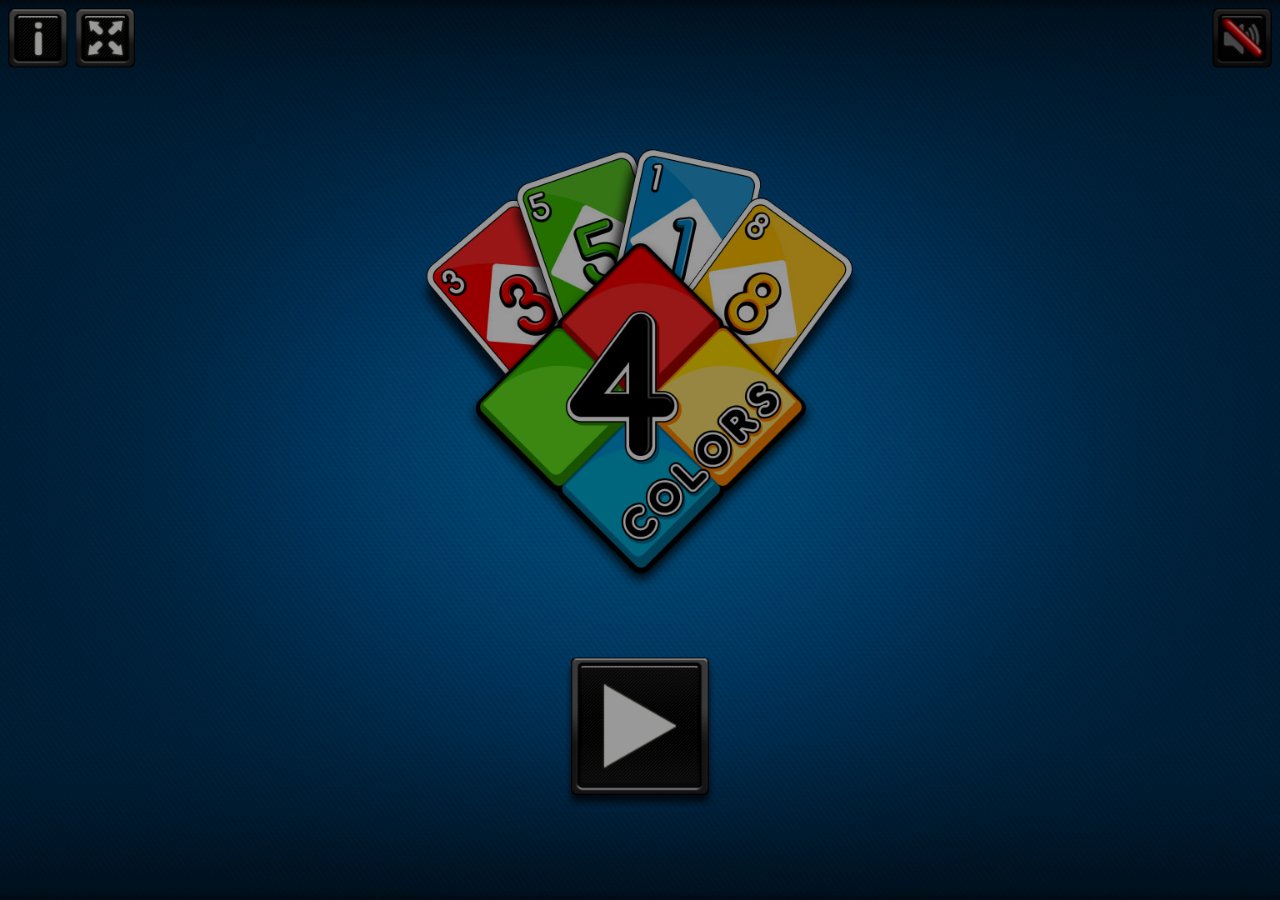
<file: game/index.html>
<!DOCTYPE html>
<html>
    <head>
        <title>4 COLORS</title>
        <link rel="stylesheet" href="css/reset.css" type="text/css">
        <link rel="stylesheet" href="css/main.css" type="text/css">
        <link rel="stylesheet" href="css/orientation_utils.css" type="text/css">
        <link rel="stylesheet" href="css/ios_fullscreen.css" type="text/css">
        <link rel='shortcut icon' type='image/x-icon' href='./favicon.ico' />
        <meta http-equiv="Content-Type" content="text/html; charset=UTF-8">

        <meta name="viewport" content="width=device-width, user-scalable=no, initial-scale=1.0, minimum-scale=1.0, maximum-scale=1.0, minimal-ui" />
	<meta name="msapplication-tap-highlight" content="no"/>

        <script type="text/javascript" src="js/jquery-3.2.1.min.js"></script>
        <script type="text/javascript" src="js/createjs.min.js"></script>
        <script type="text/javascript" src="js/platform.js"></script>
        <script type="text/javascript" src="js/ios_fullscreen.js"></script>
        <script type="text/javascript" src="js/screenfull.js"></script>
        <script type="text/javascript" src="js/howler.min.js"></script>
        <script type="text/javascript" src="js/ctl_utils.js"></script>
        <script type="text/javascript" src="js/sprite_lib.js"></script>
        <script type="text/javascript" src="js/settings.js"></script>
        <script type="text/javascript" src="js/CLang.js"></script>
        <script type="text/javascript" src="js/CPreloader.js"></script>
        <script type="text/javascript" src="js/CMain.js"></script>
        <script type="text/javascript" src="js/CTextButton.js"></script>
        <script type="text/javascript" src="js/CToggle.js"></script>
        <script type="text/javascript" src="js/CGfxButton.js"></script>
        <script type ="text/javascript" src="js/CPanelTutorial.js"></script>
        <script type="text/javascript" src="js/CTurnManager.js"></script>
        <script type="text/javascript" src="js/CListenableObject.js"></script>
        <script type="text/javascript" src="js/CAnimation.js"></script>
        <script type="text/javascript" src="js/CMenu.js"></script>
        <script type="text/javascript" src="js/CSelectPlayers.js"></script>
        <script type="text/javascript" src="js/CCard.js"></script>
        <script type="text/javascript" src="js/CDeckDisplayer.js"></script>
        <script type="text/javascript" src="js/CHandDisplayer.js"></script>
        <script type="text/javascript" src="js/CGame.js"></script>
        <script type="text/javascript" src="js/CInterface.js"></script>
        <script type="text/javascript" src="js/CCreditsPanel.js"></script>
        <script type="text/javascript" src="js/CSelectColorPanel.js"></script>
        <script type="text/javascript" src="js/CAreYouSurePanel.js"></script>
        <script type="text/javascript" src="js/CEndPanel.js"></script>
        <script type="text/javascript" src="js/CCTLText.js"></script>
    </head>
    <body ondragstart="return false;" ondrop="return false;" >
	<div style="position: fixed; background-color: transparent; top: 0px; left: 0px; width: 100%; height: 100%"></div>
          <script>
            $(document).ready(function(){
                     var oMain = new CMain({
                                            starting_num_cards: 7,
                                            fullscreen: true,
                                            check_orientation: true,
                                            audio_enable_on_startup: false
                                            
                                           });
                                           
                    
                    $(oMain).on("select_players", function(evt,iNumPlayers){
                        //...ADD YOUR CODE HERE EVENTUALLY
                    });
        
                    $(oMain).on("start_session", function(evt) {
                            if(getParamValue('ctl-arcade') === "true"){
                                parent.__ctlArcadeStartSession();
                            }
                            //...ADD YOUR CODE HERE EVENTUALLY
                    }); 
                     
                    $(oMain).on("end_session", function(evt) {
                           if(getParamValue('ctl-arcade') === "true"){
                               parent.__ctlArcadeEndSession();
                           }
                           //...ADD YOUR CODE HERE EVENTUALLY
                    });

                    $(oMain).on("save_score", function(evt,iScore, szMode) {
                           if(getParamValue('ctl-arcade') === "true"){
                               parent.__ctlArcadeSaveScore({score:iScore, mode: szMode});
                           }
                           //...ADD YOUR CODE HERE EVENTUALLY
                    });

                    $(oMain).on("show_interlevel_ad", function(evt) {
                           if(getParamValue('ctl-arcade') === "true"){
                               parent.__ctlArcadeShowInterlevelAD();
                           }
                           //...ADD YOUR CODE HERE EVENTUALLY
                    });
                    
                    $(oMain).on("share_event", function(evt, iScore) {
                           if(getParamValue('ctl-arcade') === "true"){
                               parent.__ctlArcadeShareEvent({   img: TEXT_SHARE_IMAGE,
                                                                title: TEXT_SHARE_TITLE,
                                                                msg: TEXT_SHARE_MSG1 + iScore + TEXT_SHARE_MSG2,
                                                                msg_share: TEXT_SHARE_SHARE1 + iScore + TEXT_SHARE_SHARE1});
                           }
                           //...ADD YOUR CODE HERE EVENTUALLY
                    });
					 
                    if(isIOS()){ 
                        setTimeout(function(){sizeHandler();},200); 
                    }else{ sizeHandler(); } 
                                         
           });

        </script>
        <div class="check-fonts">
            <p class="check-font-1">test 1</p>
        </div> 
        
        <canvas id="canvas" class='ani_hack' width="1920" height="1080"> </canvas>
        <div data-orientation="landscape" class="orientation-msg-container"><p class="orientation-msg-text">Please rotate your device</p></div>
        <div id="block_game" style="position: fixed; background-color: transparent; top: 0px; left: 0px; width: 100%; height: 100%; display:none"></div>

    </body>
</html>
</file>
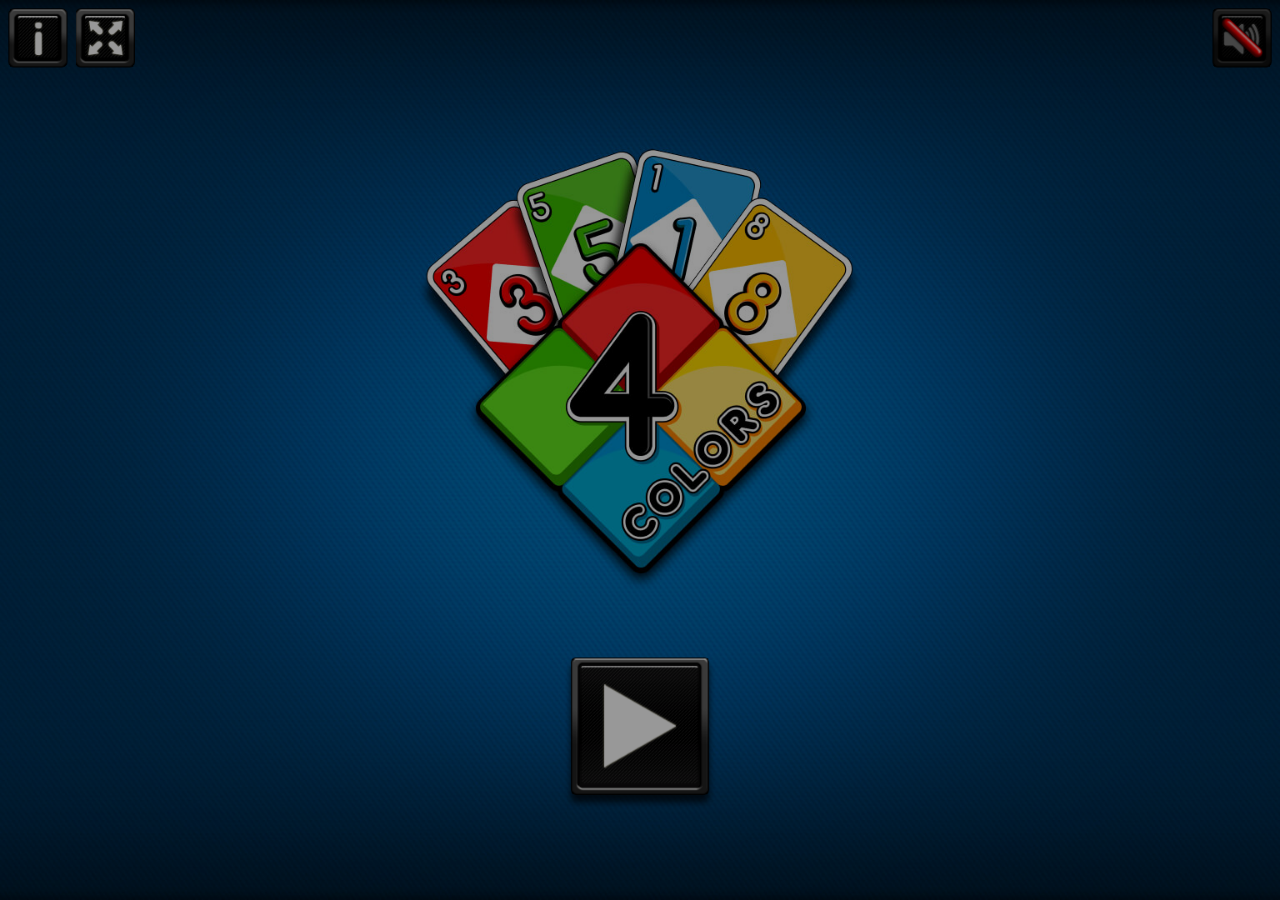
<file: live_demo/index.html>
<!DOCTYPE html>
<html>
    <head>
        <title>4 COLORS</title>
        <link rel="stylesheet" href="css/reset.css" type="text/css">
        <link rel="stylesheet" href="css/main.css" type="text/css">
        <link rel="stylesheet" href="css/orientation_utils.css" type="text/css">
        <link rel="stylesheet" href="css/ios_fullscreen.css" type="text/css">
        <link rel='shortcut icon' type='image/x-icon' href='./favicon.ico' />
        <meta http-equiv="Content-Type" content="text/html; charset=UTF-8">

        <meta name="viewport" content="width=device-width, user-scalable=no, initial-scale=1.0, minimum-scale=1.0, maximum-scale=1.0, minimal-ui" />
	<meta name="msapplication-tap-highlight" content="no"/>

        <script type="text/javascript" src="js/jquery-3.2.1.min.js"></script>
        <script type="text/javascript" src="js/createjs.min.js"></script>
        <script type="text/javascript" src="js/howler.min.js"></script>
        <script type="text/javascript" src="js/main.js"></script>
    </head>
    <body ondragstart="return false;" ondrop="return false;" >
	<div style="position: fixed; background-color: transparent; top: 0px; left: 0px; width: 100%; height: 100%"></div>
          <script>
            $(document).ready(function(){
                     var oMain = new CMain({
                                            starting_num_cards: 7,
                                            fullscreen: true,
                                            check_orientation: true,
                                            audio_enable_on_startup: false
                                            
                                           });
                                           
                    
                    $(oMain).on("select_players", function(evt,iNumPlayers){
                        //...ADD YOUR CODE HERE EVENTUALLY
                    });
        
                    $(oMain).on("start_session", function(evt) {
                            if(getParamValue('ctl-arcade') === "true"){
                                parent.__ctlArcadeStartSession();
                            }
                            //...ADD YOUR CODE HERE EVENTUALLY
                    }); 
                     
                    $(oMain).on("end_session", function(evt) {
                           if(getParamValue('ctl-arcade') === "true"){
                               parent.__ctlArcadeEndSession();
                           }
                           //...ADD YOUR CODE HERE EVENTUALLY
                    });

                    $(oMain).on("save_score", function(evt,iScore, szMode) {
                           if(getParamValue('ctl-arcade') === "true"){
                               parent.__ctlArcadeSaveScore({score:iScore, mode: szMode});
                           }
                           //...ADD YOUR CODE HERE EVENTUALLY
                    });

                    $(oMain).on("show_interlevel_ad", function(evt) {
                           if(getParamValue('ctl-arcade') === "true"){
                               parent.__ctlArcadeShowInterlevelAD();
                           }
                           //...ADD YOUR CODE HERE EVENTUALLY
                    });
                    
                    $(oMain).on("share_event", function(evt, iScore) {
                           if(getParamValue('ctl-arcade') === "true"){
                               parent.__ctlArcadeShareEvent({   img: TEXT_SHARE_IMAGE,
                                                                title: TEXT_SHARE_TITLE,
                                                                msg: TEXT_SHARE_MSG1 + iScore + TEXT_SHARE_MSG2,
                                                                msg_share: TEXT_SHARE_SHARE1 + iScore + TEXT_SHARE_SHARE1});
                           }
                           //...ADD YOUR CODE HERE EVENTUALLY
                    });
					 
                    if(isIOS()){ 
                        setTimeout(function(){sizeHandler();},200); 
                    }else{ sizeHandler(); } 
                                         
           });

        </script>
        <div class="check-fonts">
            <p class="check-font-1">test 1</p>
        </div> 
        
        <canvas id="canvas" class='ani_hack' width="1920" height="1080"> </canvas>
        <div data-orientation="landscape" class="orientation-msg-container"><p class="orientation-msg-text">Please rotate your device</p></div>
        <div id="block_game" style="position: fixed; background-color: transparent; top: 0px; left: 0px; width: 100%; height: 100%; display:none"></div>

    </body>
</html>
</file>
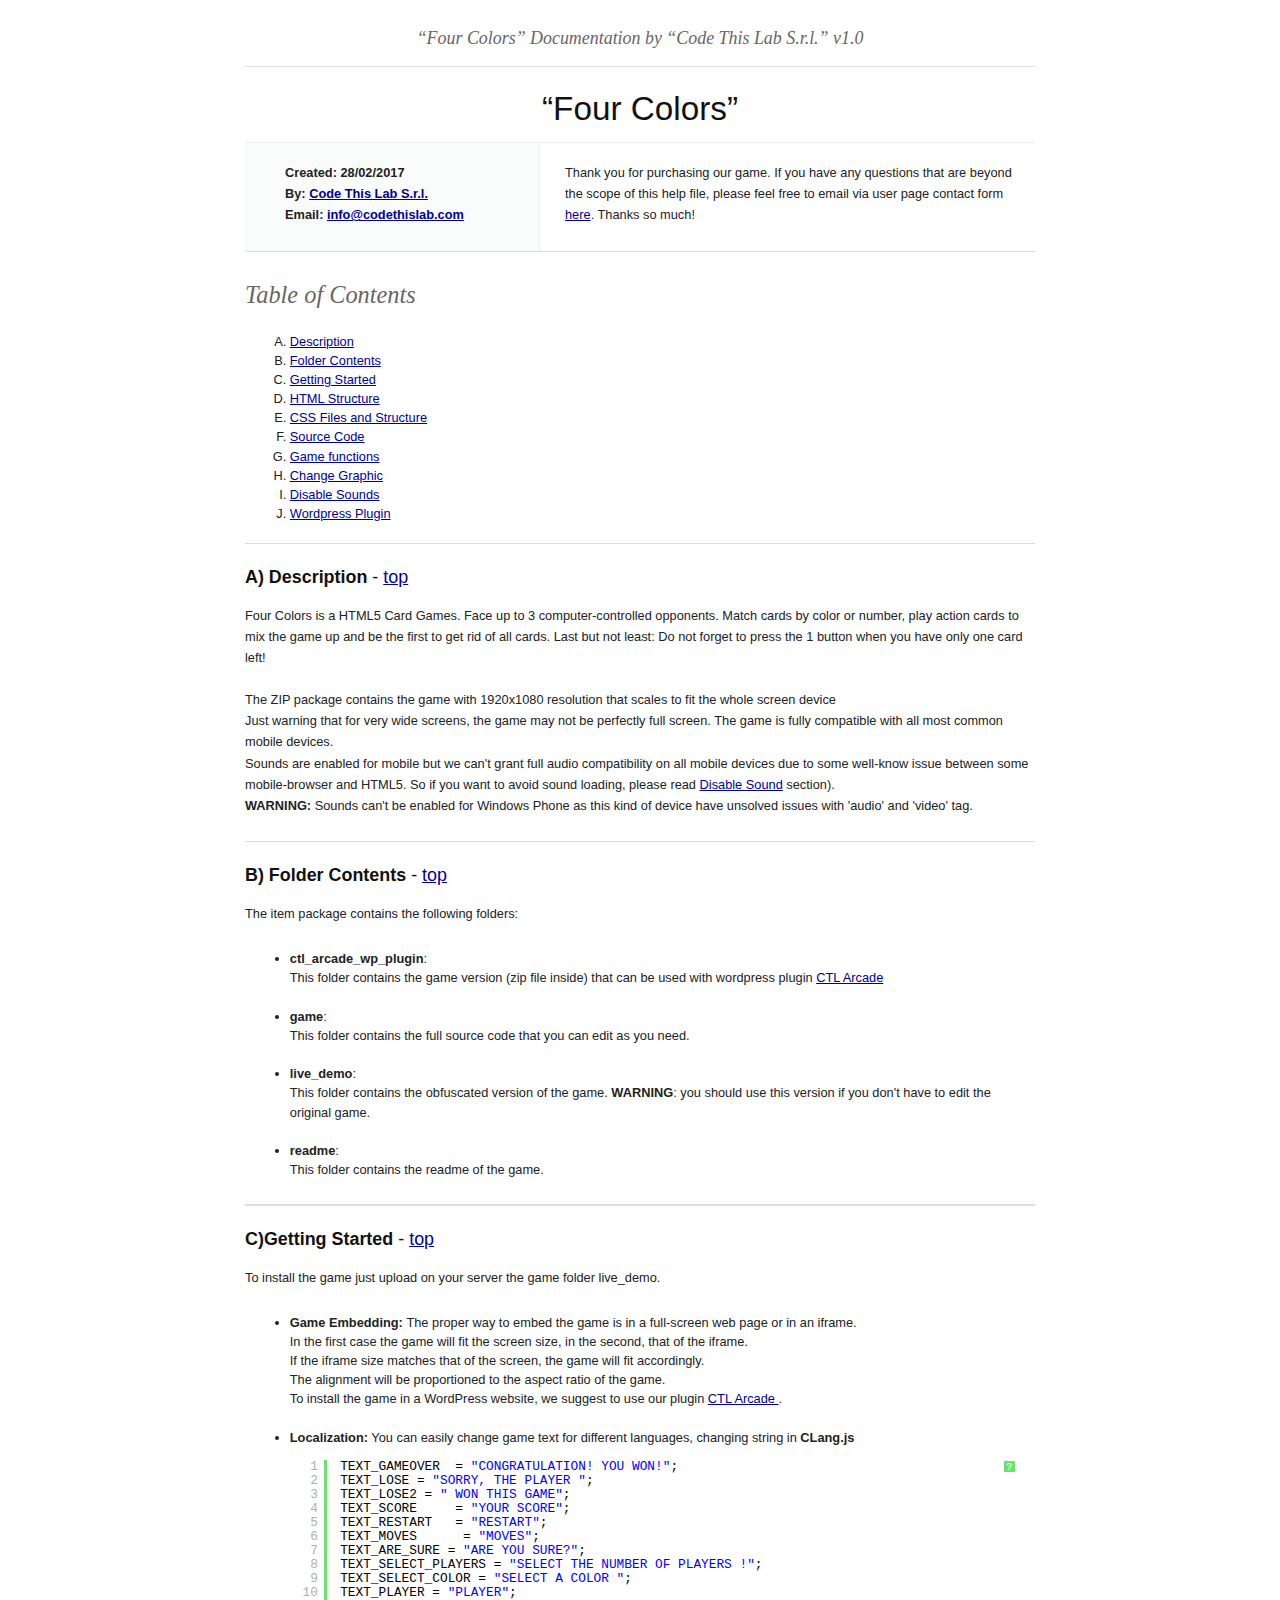
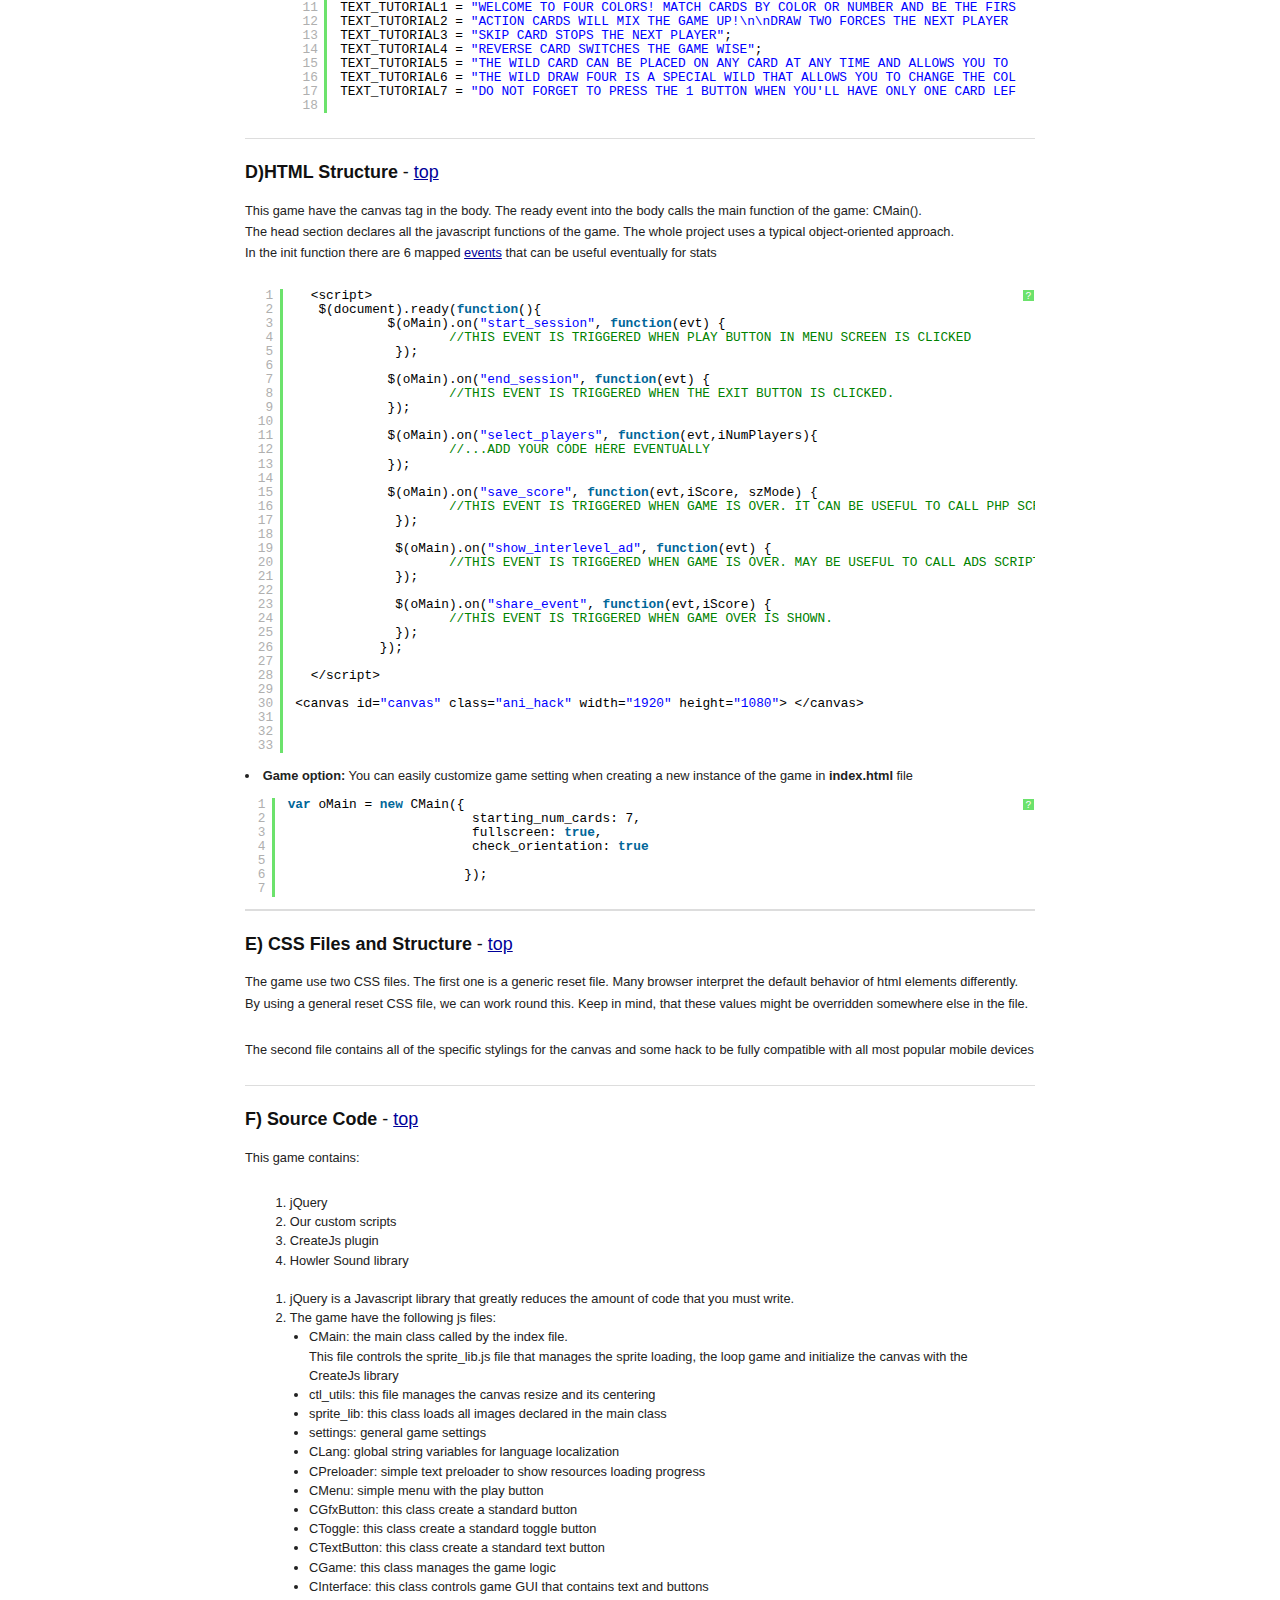
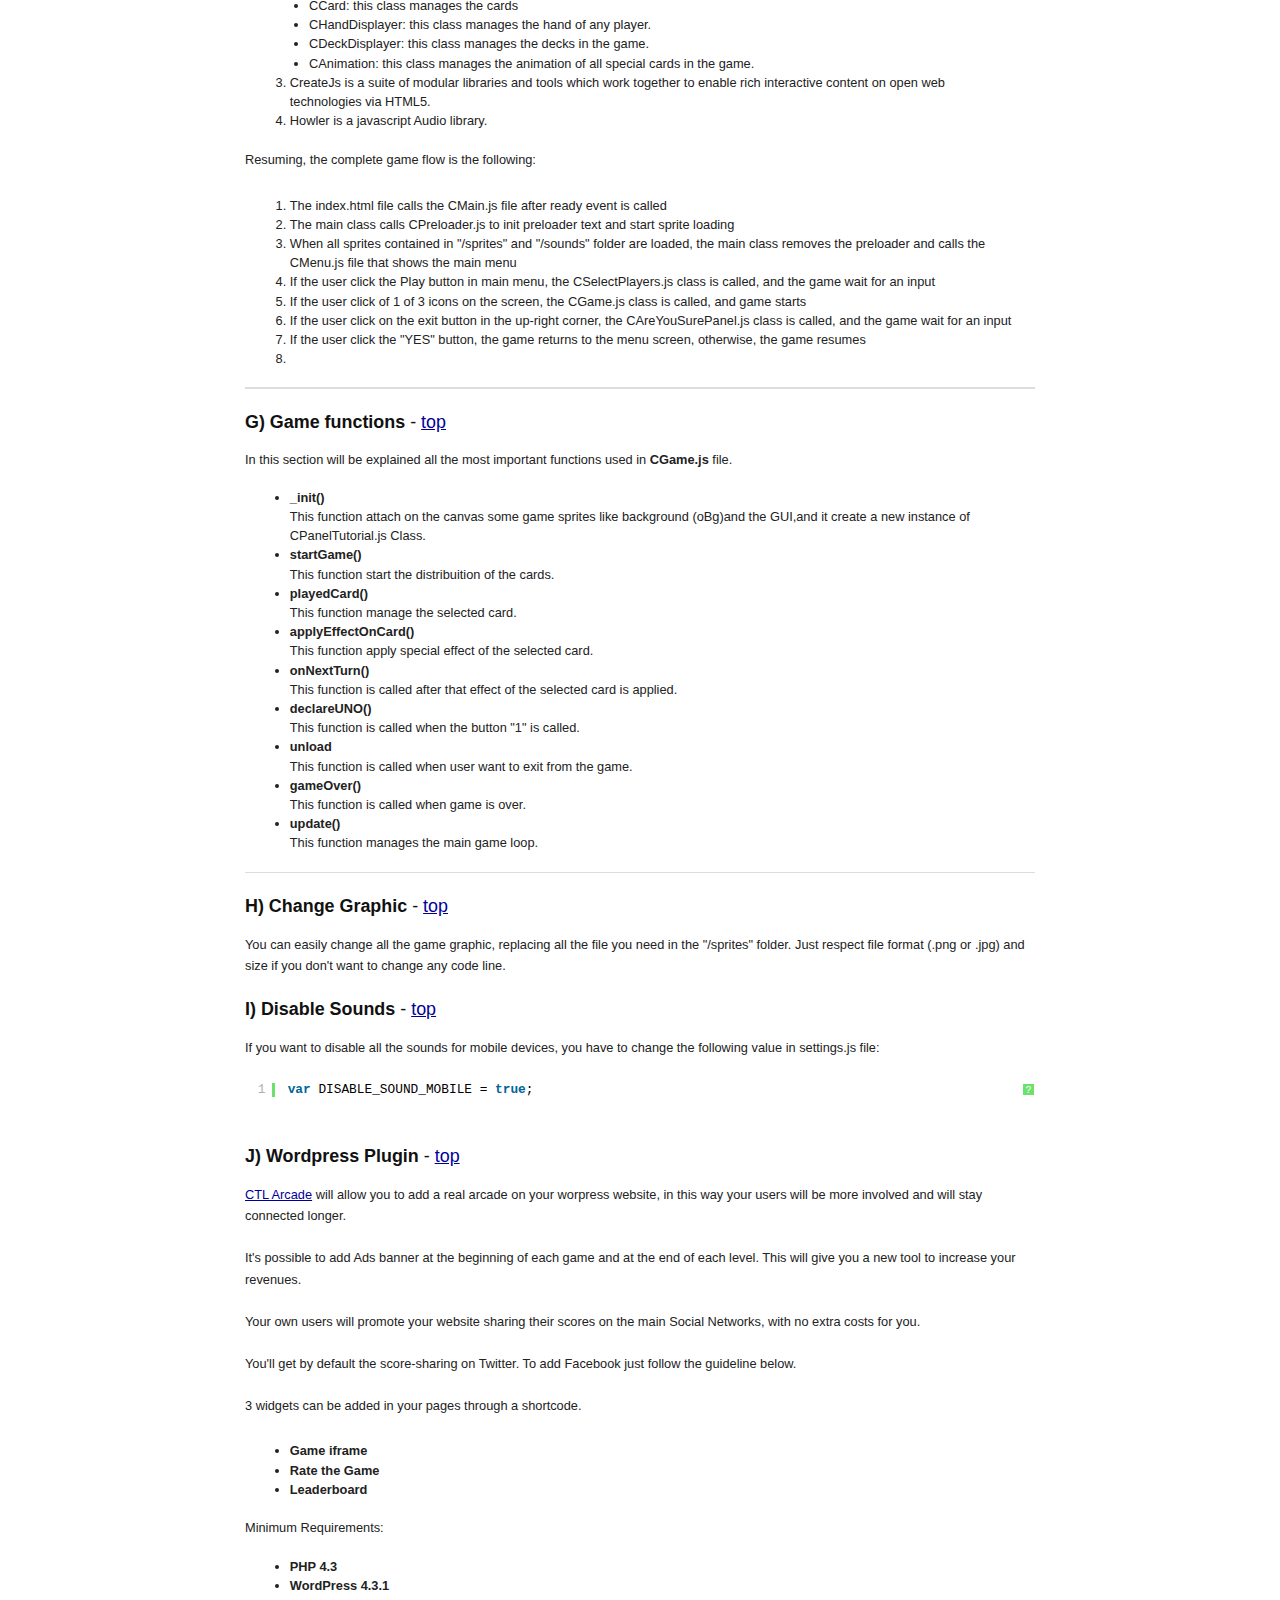
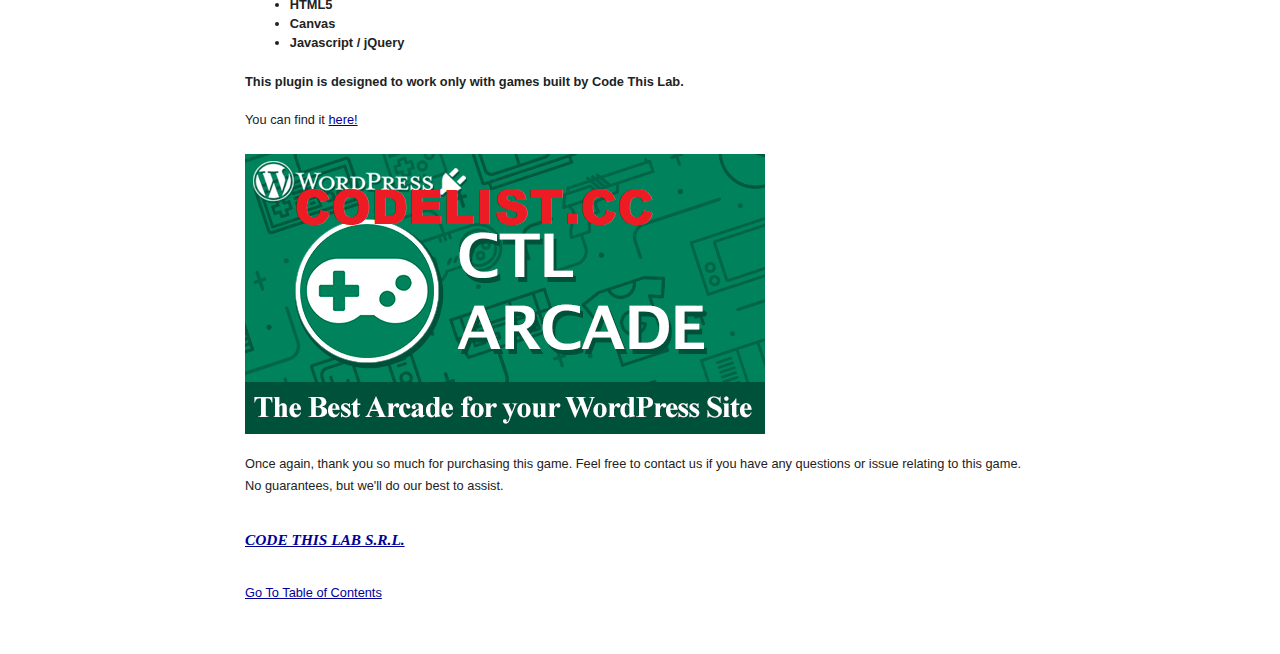
<file: readme/index.html>
<html xmlns="http://www.w3.org/1999/xhtml"  > 
<head lang="en">
	<meta http-equiv="content-type" content="text/html;charset=utf-8">
	<title>Four Colors</title>
	<!-- Framework CSS -->
	<link rel="stylesheet" href="assets/blueprint-css/screen.css" type="text/css" media="screen, projection">
	<link rel="stylesheet" href="assets/blueprint-css/print.css" type="text/css" media="print">
	<link href="styles/shCore.css" rel="stylesheet" type="text/css" >
	<link href="styles/shCoreDefault.css" rel="stylesheet" type="text/css" >
	<link href="styles/shThemeDefault.css" rel="stylesheet" type="text/css" >
	
	<!--[if lt IE 8]><link rel="stylesheet" href="assets/blueprint-css/ie.css" type="text/css" media="screen, projection"><![endif]-->
	<link rel="stylesheet" href="assets/blueprint-css/plugins/fancy-type/screen.css" type="text/css" media="screen, projection">
	<style type="text/css" media="screen">
		p, table, hr, .box { margin-bottom:25px; }
		.box p { margin-bottom:10px; }
	</style>
	
	<script type="text/javascript" src="scripts/shCore.js"></script>
	<script type="text/javascript" src="scripts/shBrushJScript.js"></script>
	<script type="text/javascript" src="scripts/shBrushXml.js"></script>
</head>


<body>
	<div class="container">
	
		<h3 class="center alt">&ldquo;Four Colors&rdquo; Documentation by &ldquo;Code This Lab S.r.l.&rdquo; v1.0</h3>
		
		<hr>
		
		<h1 class="center">&ldquo;Four Colors&rdquo;</h1>
		
		<div class="borderTop">
			<div class="span-6 colborder info prepend-1">
				<p class="prepend-top">
					<strong>
					Created: 28/02/2017<br>
					By: <a href="http://www.codethislab.com" target="_blank">Code This Lab S.r.l.</a><br>
					Email: <a href="mailto:info@codethislab.com">info@codethislab.com</a>
					</strong>
				</p>
			</div><!-- end div .span-6 -->		
	
			<div class="span-12 last">
				<p class="prepend-top append-0">Thank you for purchasing our game. If you have any questions that are beyond the scope of this help file, please feel free to email via user page contact form <a href="http://codecanyon.net/user/codethislab?ref=codethislab">here</a>. Thanks so much!</p>
			</div>
		</div><!-- end div .borderTop -->
		
		<hr>
		
		<h2 id="toc" class="alt">Table of Contents</h2>
		<ol class="alpha">
			<li><a href="#desc">Description</a></li>
			<li><a href="#content">Folder Contents</a></li>
			<li><a href="#start">Getting Started</a></li>
			<li><a href="#htmlStructure">HTML Structure</a></li>
			<li><a href="#cssFiles">CSS Files and Structure</a></li>
			<li><a href="#javascript">Source Code</a></li>
			<li><a href="#game_function">Game functions</a></li>
			<li><a href="#change_graphics">Change Graphic</a></li>
			<li><a href="#disable_sound">Disable Sounds</a></li>
			<li><a href="#wp">Wordpress Plugin</a></li>
		</ol>
		
		<hr>
		
		<h3 id="desc"><strong>A) Description</strong> - <a href="#toc">top</a></h3>
		<p>Four Colors is a HTML5 Card Games. Face up to 3 computer-controlled opponents. Match cards by color or number, play action cards to mix the game up and be the first to get rid of all cards. Last but not least: Do not forget to press the 1 button when you have only one card left!
		<br>
			
			<br>
			The ZIP package contains the game with 1920x1080 resolution that scales to fit the whole screen device<br>
			Just warning that for very wide screens, the game may not be perfectly full screen.
			The game is fully compatible with all most common mobile devices.<br>
			Sounds are enabled for mobile but we can't grant full audio compatibility on all mobile devices due to some well-know issue between some mobile-browser and HTML5.
			So if you want to avoid sound loading, please read <a href="#disable_sound">Disable Sound</a> section). <br>
			<strong>WARNING:</strong> Sounds can't be enabled for Windows Phone as this kind of device have unsolved issues with 'audio' and 'video' tag.
			
		</p>
		<hr>
		
		<h3 id="content"><strong>B) Folder Contents</strong> - <a href="#toc">top</a></h3>
		<p>
			The item package contains the following folders:
			<ul>
			<li><strong>ctl_arcade_wp_plugin</strong>:<br> This folder contains the game version (zip file inside) that can be used with wordpress plugin <a href="https://codecanyon.net/item/ctl-arcade-wordpress-plugin/13856421">CTL Arcade</a><br/><br/></li>
			<li><strong>game</strong>:<br> This folder contains the full source code that you can edit as you need.<br/><br/></li>
			<li><strong>live_demo</strong>:<br>This folder contains the obfuscated version of the game. <strong>WARNING</strong>: you should use this version if you don't have to edit the original game.<br/><br/></li>
			<li><strong>readme</strong>:<br>This folder contains the readme of the game.
			</ul>
		</p>
		<hr>    
		
		<h3 id="start"><strong>C)Getting Started</strong> - <a href="#toc">top</a></h3>
			<p>To install the game just upload on your server the game folder live_demo.
			
			<ul>
				<li><strong>Game Embedding: </strong>The proper way to embed the game is in a full-screen web page or in an iframe.<br>
                                        In the first case the game will fit the screen size, in the second, that of the iframe.<br>
                                        If the iframe size matches that of the screen, the game will fit accordingly.<br> 
                                        The alignment will be proportioned to the aspect ratio of the game.<br>
                                        To install the game in a WordPress website, we suggest to use our plugin <a href="http://codecanyon.net/item/ctl-arcade-wordpress-plugin/13856421?ref=codethislab"> CTL Arcade </a>. <br><br>

				<li> <strong>Localization:</strong> You can easily change game text for different languages, changing string in <strong>CLang.js</strong></li>
				
				<pre class="brush: js">
					TEXT_GAMEOVER  = "CONGRATULATION! YOU WON!";
					TEXT_LOSE = "SORRY, THE PLAYER ";
					TEXT_LOSE2 = " WON THIS GAME";
					TEXT_SCORE     = "YOUR SCORE";
					TEXT_RESTART   = "RESTART";
					TEXT_MOVES      = "MOVES";
					TEXT_ARE_SURE = "ARE YOU SURE?";
					TEXT_SELECT_PLAYERS = "SELECT THE NUMBER OF PLAYERS !";
					TEXT_SELECT_COLOR = "SELECT A COLOR ";
					TEXT_PLAYER = "PLAYER";
					TEXT_TUTORIAL1 = "WELCOME TO FOUR COLORS! MATCH CARDS BY COLOR OR NUMBER AND BE THE FIRST TO GET RID OF THEM!";
					TEXT_TUTORIAL2 = "ACTION CARDS WILL MIX THE GAME UP!\n\nDRAW TWO FORCES THE NEXT PLAYER TO PICK TWO CARDS AND FORFEIT THE TURN";
					TEXT_TUTORIAL3 = "SKIP CARD STOPS THE NEXT PLAYER";
					TEXT_TUTORIAL4 = "REVERSE CARD SWITCHES THE GAME WISE";
					TEXT_TUTORIAL5 = "THE WILD CARD CAN BE PLACED ON ANY CARD AT ANY TIME AND ALLOWS YOU TO CHANGE THE COLOR TO PLAY ";
					TEXT_TUTORIAL6 = "THE WILD DRAW FOUR IS A SPECIAL WILD THAT ALLOWS YOU TO CHANGE THE COLOR AND FORCES THE NEXT PLAYER TO PICK 4 CARDS. TO USE THIS CARD YOU MUST HAVE NO OTHER ALTERNATIVE CARDS TO PLAY";
					TEXT_TUTORIAL7 = "DO NOT FORGET TO PRESS THE 1 BUTTON WHEN YOU'LL HAVE ONLY ONE CARD LEFT OR YOU'LL PICK 2 PENALTY CARDS!";
				</pre>
			</ul>
			</p>
		<hr>
		
		<h3 id="htmlStructure"><strong>D)HTML Structure</strong> - <a href="#toc">top</a></h3>
		<p>This game have the canvas tag in the body. The ready event into the body calls the main function of the game: CMain(). 
		<br>The head section declares all the javascript functions of the game. The whole project uses a typical object-oriented approach.<br> 
		In the init function there are 6 mapped <a href="#events">events</a> that can be useful eventually for stats</p>
		
		<pre class="brush: js">
			<body  ondragstart="return false;" ondrop="return false;" >
				  <script>
				   $(document).ready(function(){
							$(oMain).on("start_session", function(evt) {
									//THIS EVENT IS TRIGGERED WHEN PLAY BUTTON IN MENU SCREEN IS CLICKED
							 });
							 
							$(oMain).on("end_session", function(evt) {
									//THIS EVENT IS TRIGGERED WHEN THE EXIT BUTTON IS CLICKED.
							});
							
							$(oMain).on("select_players", function(evt,iNumPlayers){
									//...ADD YOUR CODE HERE EVENTUALLY
							});
							 
							$(oMain).on("save_score", function(evt,iScore, szMode) {
									//THIS EVENT IS TRIGGERED WHEN GAME IS OVER. IT CAN BE USEFUL TO CALL PHP SCRIPTS (NOT PROVIDED IN THE PACKAGE) THAT SAVE THE SCORE.
							 });
							 
							 $(oMain).on("show_interlevel_ad", function(evt) {
									//THIS EVENT IS TRIGGERED WHEN GAME IS OVER. MAY BE USEFUL TO CALL ADS SCRIPT.
							 });
							 
							 $(oMain).on("share_event", function(evt,iScore) {
									//THIS EVENT IS TRIGGERED WHEN GAME OVER IS SHOWN.
							 });
						   });
						
				  </script>
				  
				<canvas id="canvas" class='ani_hack' width="1920" height="1080"> </canvas>
			</body>
		</pre>
		<li><strong>Game option:</strong> You can easily customize game setting when creating a new instance of the game in <strong>index.html</strong> file</li>
				<pre class="brush: js">
					var oMain = new CMain({
											starting_num_cards: 7,
                                            fullscreen: true,
                                            check_orientation: true
                                            
                                           });
				</pre>
		<hr>

		<h3 id="cssFiles"><strong>E) CSS Files and Structure</strong> - <a href="#toc">top</a></h3>

		<p>The game use two CSS files. The first one is a generic reset file. Many browser interpret the default behavior of html elements differently. By using a general reset CSS file, we can work round this. 
		Keep in mind, that these values might be overridden somewhere else in the file.</p> 

		<p>The second file contains all of the specific stylings for the canvas and some hack to be fully compatible with all most popular mobile devices</p>  

		<hr>
		
		<h3 id="javascript"><strong>F) Source Code</strong> - <a href="#toc">top</a></h3>
		
		<p>This game contains:</p>
		
		<ol>
			<li>jQuery</li>
			<li>Our custom scripts</li>
			<li>CreateJs plugin</li>
			<li>Howler Sound library</li>
		</ol>
		  
		<ol>
			<li>jQuery is a Javascript library that greatly reduces the amount of code that you must write.</li>
			<li>The game have the following js files:
	
			<ul>
				<li>CMain: the main class called by the index file. <br>This file controls the sprite_lib.js file that manages the sprite loading, the loop game and initialize the canvas with the CreateJs library</li>
				<li>ctl_utils: this file manages the canvas resize and its centering</li>
				<li>sprite_lib: this class loads all images declared in the main class</li>
				<li>settings: general game settings</li>
				<li>CLang: global string variables for language localization</li>
				<li>CPreloader: simple text preloader to show resources loading progress</li>
				<li>CMenu: simple menu with the play button</li>
				<li>CGfxButton: this class create a standard button</li>
				<li>CToggle: this class create a standard toggle button</li>
				<li>CTextButton: this class create a standard text button</li>
				<li>CGame: this class manages the game logic</li>
				<li>CInterface: this class controls game GUI that contains text and buttons</li>
				<li>CCard: this class manages the cards</li>
				<li>CHandDisplayer: this class manages the hand of any player.</li>
				<li>CDeckDisplayer: this class manages the decks in the game.</li>
				<li>CAnimation: this class manages the animation of all special cards in the game.</li>
			</ul>

			</li>
			
			<li>CreateJs is a suite of modular libraries and tools which work together to enable rich interactive content on open web technologies via HTML5.
			</li>
			
			<li>Howler is a javascript Audio library.
			</li>
		</ol>
		
		<p>Resuming, the complete game flow is the following: </p>
		<ol>
			<li>The index.html file calls the CMain.js file after ready event is called</li>
			<li>The main class calls CPreloader.js to init preloader text and start sprite loading</li>
			<li>When all sprites contained in "/sprites" and "/sounds" folder are loaded, the main class removes the preloader and calls the CMenu.js file that shows the main menu</li>
			<li>If the user click the Play button in main menu, the CSelectPlayers.js class is called, and the game wait for an input</li>
			<li>If the user click of 1 of 3 icons on the screen, the CGame.js class is called, and game starts</li>
			<li>If the user click on the exit button in the up-right corner, the CAreYouSurePanel.js class is called, and the game wait for an input</li>
			<li>If the user click the "YES" button, the game returns to the menu screen, otherwise, the game resumes<li>
		</ol>		
		
		<hr>
		
		<h3 id="game_function"><strong>G) Game functions</strong> - <a href="#toc">top</a></h3>
			In this section will be explained all the most important functions used in <strong>CGame.js</strong> file. <br><br>
		
		<ul>
			<li><strong>_init()</strong> <br>
				This function attach on the canvas some game sprites like background (oBg)and the GUI,and it create a new instance of CPanelTutorial.js Class.
			</li>
			<li><strong>startGame()</strong> <br>
				This function start the distribuition of the cards.
			</li>
			<li><strong>playedCard()</strong> <br>
				This function manage the selected card.
			</li>
			<li><strong>applyEffectOnCard()</strong> <br>
				This function apply special effect of the selected card.
			</li>
			<li><strong>onNextTurn()</strong> <br>
				This function is called after that effect of the selected card is applied.
			</li>
			<li><strong>declareUNO()</strong> <br>
				This function is called when the button "1" is called.
			</li>
			<li><strong>unload</strong> <br>
				This function is called when user want to exit from the game.
			</li>
			<li><strong>gameOver()</strong> <br>
				This function is called when game is over.
			</li>
			<li><strong>update()</strong> <br>
				This function manages the main game loop.
			</li>
		</ul>
		
		<hr>
		
		<h3 id="change_graphics"><strong>H) Change Graphic</strong> - <a href="#toc">top</a></h3>
		<p>
			You can easily change all the game graphic, replacing all the file you need in the "/sprites" folder. Just respect file format (.png or .jpg) and size if you don't want to change any code line.<br>
		</p>

		<h3 id="disable_sound"><strong>I) Disable Sounds</strong> - <a href="#toc">top</a></h3>
		<p>If you want to disable all the sounds for mobile devices, you have to change the following value in settings.js file:</p>
			<pre class="brush: js">var DISABLE_SOUND_MOBILE = true;</pre>
		
		<br><br>
		
		<h3 id="wp"><strong>J) Wordpress Plugin</strong> - <a href="#toc">top</a></h3>
		<p><a href="http://codecanyon.net/item/ctl-arcade-wordpress-plugin/13856421?ref=codethislab">CTL Arcade</a> will allow you to add a real arcade on your worpress website, in this way your users will be more involved and will stay connected longer.<br><br>
			It's possible to add Ads banner at the beginning of each game and at the end of each level. This will give you a new tool to increase your revenues.<br><br>
			Your own users will promote your website sharing their scores on the main Social Networks, with no extra costs for you.<br><br>
			You'll get by default the score-sharing on Twitter. To add Facebook just follow the guideline below.<br><br>
			3 widgets can be added in your pages through a shortcode.<br>
			<ul>
				<li><strong>Game iframe</strong></li>
				<li><strong>Rate the Game</strong></li>
				<li><strong>Leaderboard</strong></li>
			</ul>
			Minimum Requirements:<br><br>
			<ul>
				<li><strong>PHP 4.3</strong></li>
				<li><strong>WordPress 4.3.1</strong></li>
				<li><strong>HTML5</strong></li>
				<li><strong>Canvas</strong></li>
				<li><strong>Javascript / jQuery</strong></li>
			</ul>
			
			<strong>This plugin is designed to work only with games built by Code This Lab.</strong>
			<br><br>
			You can find it <a href="http://codecanyon.net/item/ctl-arcade-wordpress-plugin/13856421?ref=codethislab">here!</a> 
			
		</p>
		<a href="http://codecanyon.net/item/ctl-arcade-wordpress-plugin/13856421?ref=codethislab">
			<img src="assets/images/ctl_arcade.jpg" alt="ctl arcade" />
		</a>
		
		<br><br>
		
		<p>Once again, thank you so much for purchasing this game. Feel free to contact us if you have any questions or issue relating to this game. No guarantees, but we'll do our best to assist.</p> 
		
		<p class="append-bottom alt large"><a href="http://www.codethislab.com" target="_blank"><strong>CODE THIS LAB S.R.L.</strong></a></p>
		<p><a href="#toc">Go To Table of Contents</a></p>
		
		<hr class="space">
	</div>
	<!-- end div .container -->

	<!-- Finally, to actually run the highlighter, you need to include this JS on your page -->
	<script type="text/javascript">
		 SyntaxHighlighter.all()
	</script>
</body>
</html>
</file>
<file: game/css/main.css>
root { 
    display: block;
}

body{
    background-color: #000000;
    background-repeat: repeat-x;
    background-position: top;  
}

*, *:before, *:after {
    -webkit-user-select: none;
    -khtml-user-select: none;
    -moz-user-select: none;
    -ms-user-select: none;
    user-select: none;
}
     
input, input:before, input:after {
    -webkit-user-select: initial;
    -khtml-user-select: initial;
    -moz-user-select: initial;
    -ms-user-select: initial;
    user-select: initial;
}

::selection { background: transparent;color:inherit; }
::-moz-selection { background: transparent;color:inherit; }

#canvas{
    
    position: fixed;
    
    
}

canvas {
    image-rendering: optimizeSpeed;
    image-rendering:-o-crisp-edges;
    image-rendering:-webkit-optimize-contrast;
    -ms-interpolation-mode: nearest-neighbor;
	-ms-touch-action: none;
}

.ani_hack{
    -webkit-perspective: 1000;
    -webkit-backface-visibility: hidden;
    
    -webkit-touch-callout: none;
    -webkit-user-select: none;
    -khtml-user-select: none;
    -moz-user-select: none;
    -ms-user-select: none;
    user-select: none;
    outline: none;
    -webkit-tap-highlight-color: transparent; /* mobile webkit */
}

/***************FONTS*******************/
.check-fonts{
                position: fixed;
                opacity:0;
}

.check-font-1{
        font-family: 'comfortaabold';
}
                
@font-face {
    font-family: 'comfortaabold';
    src: url('comfortaa-bold-webfont.woff2') format('woff2'),
         url('comfortaa-bold-webfont.woff') format('woff'),
         url('comfortaa-bold-webfont.svg#comfortaabold') format('svg');
    font-weight: normal;
    font-style: normal;

}
</file>
<file: game/css/orientation_utils.css>
.orientation-msg-container{
    width: 100%;
    height: 100%;
    display: none;
    position: fixed;
    background-color: #000;
}

.orientation-msg-text{
    font-size: 40px;
    font-family: "Arial";
    color: #fff;
    text-align: center;
    width: 80%;
    
    position: fixed;
    top: 50%;
    -webkit-transform: translate(15%,-50%);
    -moz-transform: translate(15%,-50%);
    -ms-transform: translate(15%,-50%);
    transform: translate(15%,-50%);
    
        
}

@media (max-width: 767px) {
    .orientation-msg-text{    
        font-size: 30px;  
    }
}


@media (max-width: 500px) {
    .orientation-msg-text{    
        font-size: 30px;  
    }
}
</file>
<file: game/css/ios_fullscreen.css>
body{
    background-color: #000 !important;
}

/*ios fullscreen*/
.xxx-game-iframe-iphone-se{
    height: 226px !important;
}

.xxx-ios-fullscreen-message{
    position: fixed;
    top: 0px;
    left: 0px;
    width: 100vw;
    height: 100vh;
    display: none;
    background-color: rgba(0,0,0,0.5);
    
    z-index: 10000;    
    
    -webkit-touch-callout: none;
    -webkit-user-select: none;
    -moz-user-select: none;
    -ms-user-select: none;
    user-select: none;
    -ms-touch-action: none;
    touch-action: none;    
}

.xxx-ios-fullscreen-scroll{
    width: 100vw;
    height: 120vh;
    position: absolute;
    z-index: 10001;
    top: 0;
    left: 0;
    display: none;
    
    -webkit-touch-callout: none;
    -webkit-user-select: none;
    -moz-user-select: none;
    -ms-user-select: none;
    user-select: none;
    -ms-touch-action: none;
    touch-action: none;     
}

.xxx-ios-fullscreen-swipe{
    width: 30%;
    height: 30%;
    
    background-image: url(../sprites/swipe.png);
    background-position: center center;
    background-repeat: no-repeat;
    background-size: contain;
    
    position: absolute;
    top: 50%;
    left: 50%;
    
    -ms-transform :  translate( -50%, -50%) !important;
    -webkit-transform :  translate( -50%, -50%) !important;
    transform :  translate( -50%, -50%) !important;    
    
    animation: xxx-animation-ios-swipe 1.5s ease infinite;
    
    -webkit-touch-callout: none;
    -webkit-user-select: none;
    -moz-user-select: none;
    -ms-user-select: none;
    user-select: none;
    -ms-touch-action: none;
    touch-action: none;    
}


@keyframes xxx-animation-ios-swipe {
  0%, 100% {
    top: 40%;
  }
  50% {
    top: 60%;
  }
}
</file>
<file: live_demo/css/main.css>
root { 
    display: block;
}

body{
    background-color: #000000;
    background-repeat: repeat-x;
    background-position: top;  
}

*, *:before, *:after {
    -webkit-user-select: none;
    -khtml-user-select: none;
    -moz-user-select: none;
    -ms-user-select: none;
    user-select: none;
}
     
input, input:before, input:after {
    -webkit-user-select: initial;
    -khtml-user-select: initial;
    -moz-user-select: initial;
    -ms-user-select: initial;
    user-select: initial;
}

::selection { background: transparent;color:inherit; }
::-moz-selection { background: transparent;color:inherit; }

#canvas{
    
    position: fixed;
    
    
}

canvas {
    image-rendering: optimizeSpeed;
    image-rendering:-o-crisp-edges;
    image-rendering:-webkit-optimize-contrast;
    -ms-interpolation-mode: nearest-neighbor;
	-ms-touch-action: none;
}

.ani_hack{
    -webkit-perspective: 1000;
    -webkit-backface-visibility: hidden;
    
    -webkit-touch-callout: none;
    -webkit-user-select: none;
    -khtml-user-select: none;
    -moz-user-select: none;
    -ms-user-select: none;
    user-select: none;
    outline: none;
    -webkit-tap-highlight-color: transparent; /* mobile webkit */
}

/***************FONTS*******************/
.check-fonts{
                position: fixed;
                opacity:0;
}

.check-font-1{
        font-family: 'comfortaabold';
}
                
@font-face {
    font-family: 'comfortaabold';
    src: url('comfortaa-bold-webfont.woff2') format('woff2'),
         url('comfortaa-bold-webfont.woff') format('woff'),
         url('comfortaa-bold-webfont.svg#comfortaabold') format('svg');
    font-weight: normal;
    font-style: normal;

}
</file>
<file: live_demo/css/orientation_utils.css>
.orientation-msg-container{
    width: 100%;
    height: 100%;
    display: none;
    position: fixed;
    background-color: #000;
}

.orientation-msg-text{
    font-size: 40px;
    font-family: "Arial";
    color: #fff;
    text-align: center;
    width: 80%;
    
    position: fixed;
    top: 50%;
    -webkit-transform: translate(15%,-50%);
    -moz-transform: translate(15%,-50%);
    -ms-transform: translate(15%,-50%);
    transform: translate(15%,-50%);
    
        
}

@media (max-width: 767px) {
    .orientation-msg-text{    
        font-size: 30px;  
    }
}


@media (max-width: 500px) {
    .orientation-msg-text{    
        font-size: 30px;  
    }
}
</file>
<file: live_demo/css/ios_fullscreen.css>
body{
    background-color: #000 !important;
}

/*ios fullscreen*/
.xxx-game-iframe-iphone-se{
    height: 226px !important;
}

.xxx-ios-fullscreen-message{
    position: fixed;
    top: 0px;
    left: 0px;
    width: 100vw;
    height: 100vh;
    display: none;
    background-color: rgba(0,0,0,0.5);
    
    z-index: 10000;    
    
    -webkit-touch-callout: none;
    -webkit-user-select: none;
    -moz-user-select: none;
    -ms-user-select: none;
    user-select: none;
    -ms-touch-action: none;
    touch-action: none;    
}

.xxx-ios-fullscreen-scroll{
    width: 100vw;
    height: 120vh;
    position: absolute;
    z-index: 10001;
    top: 0;
    left: 0;
    display: none;
    
    -webkit-touch-callout: none;
    -webkit-user-select: none;
    -moz-user-select: none;
    -ms-user-select: none;
    user-select: none;
    -ms-touch-action: none;
    touch-action: none;     
}

.xxx-ios-fullscreen-swipe{
    width: 30%;
    height: 30%;
    
    background-image: url(../sprites/swipe.png);
    background-position: center center;
    background-repeat: no-repeat;
    background-size: contain;
    
    position: absolute;
    top: 50%;
    left: 50%;
    
    -ms-transform :  translate( -50%, -50%) !important;
    -webkit-transform :  translate( -50%, -50%) !important;
    transform :  translate( -50%, -50%) !important;    
    
    animation: xxx-animation-ios-swipe 1.5s ease infinite;
    
    -webkit-touch-callout: none;
    -webkit-user-select: none;
    -moz-user-select: none;
    -ms-user-select: none;
    user-select: none;
    -ms-touch-action: none;
    touch-action: none;    
}


@keyframes xxx-animation-ios-swipe {
  0%, 100% {
    top: 40%;
  }
  50% {
    top: 60%;
  }
}
</file>
<file: readme/assets/blueprint-css/screen.css>
/* -----------------------------------------------------------------------


 Blueprint CSS Framework 0.9
 http://blueprintcss.org

   * Copyright (c) 2007-Present. See LICENSE for more info.
   * See README for instructions on how to use Blueprint.
   * For credits and origins, see AUTHORS.
   * This is a compressed file. See the sources in the 'src' directory.

----------------------------------------------------------------------- */

/* reset.css */
html, body, div, span, object, iframe, h1, h2, h3, h4, h5, h6, p, blockquote, pre, a, abbr, acronym, address, code, del, dfn, em, img, q, dl, dt, dd, ol, ul, li, fieldset, form, label, legend, table, caption, tbody, tfoot, thead, tr, th, td {margin:0;padding:0;border:0;font-weight:inherit;font-style:inherit;font-size:100%;font-family:inherit;vertical-align:baseline;}
body {line-height:1.5;}
table {border-collapse:separate;border-spacing:0;}
caption, th, td {text-align:left;font-weight:normal;}
table, td, th {vertical-align:middle;}
blockquote:before, blockquote:after, q:before, q:after {content:"";}
blockquote, q {quotes:"" "";}
a img {border:none;}

/* custom.css */
.info { background:#fafcfc; }
.borderTop { border-top: 1px solid #eee;}
.append-0 {padding-right:20px;}

/* typography.css */
body {font-size:80%;color:#222;background:#fff;font-family:"Helvetica Neue", Arial, Helvetica, sans-serif;padding-top:30px;}
h1, h2, h3, h4, h5, h6 {font-weight:normal;color:#111;}
h1 {font-size:2.6em;line-height:1;margin-bottom:0.5em;}
h2 {font-size:1.9em;margin-bottom:0.75em;}
h3 {font-size:1.4em;line-height:1;margin-bottom:1em;}
h4 {font-size:1.1em;line-height:1.25;margin-bottom:1.25em;}
h5 {font-size:1em;font-weight:bold;margin-bottom:1.5em;}
h6 {font-size:1em;font-weight:bold;}
h1 img, h2 img, h3 img, h4 img, h5 img, h6 img {margin:0;}
p {margin:0 0 1.5em;line-height:1.65em;}
p img.left {float:left;margin:1.5em 1.5em 1.5em 0;padding:0;}
p img.right {float:right;margin:1.5em 0 1.5em 1.5em;}
a:focus, a:hover {color:#000;}
a {color:#009;text-decoration:underline;}
blockquote {margin:1.5em;color:#666;font-style:italic;}
strong {font-weight:bold;}
em, dfn {font-style:italic;}
dfn {font-weight:bold;}
sup, sub {line-height:0;}
abbr, acronym {border-bottom:1px dotted #666;}
address {margin:0 0 1.5em;font-style:italic;}
del {color:#666;}
pre {margin:1.5em 0;white-space:pre;}
pre, code, tt {font:13px 'andale mono', 'lucida console', monospace;line-height:1.5;}
li ul, li ol {margin:0 1.5em;}
ul, ol {margin:0 1.5em 1.5em 3.5em;}
ul {list-style-type:disc;}
ol {list-style-type:decimal;}
ol.alpha {list-style:upper-alpha;}
dl {margin:0 0 1.5em 0;}
dl dt {font-weight:bold;}
dd {margin-left:1.5em;}
table {margin-bottom:1.4em;width:100%;}
th {font-weight:bold;}
thead th {background:#c3d9ff;}
th, td, caption {padding:4px 10px 4px 5px;}
tr.even td {background:#e5ecf9;}
tfoot {font-style:italic;}
caption {background:#eee;}
.small {font-size:.85em;margin-bottom:1.875em;line-height:1.875em;}
.large {font-size:1.2em;line-height:2.5em;margin-bottom:1.25em;}
.hide {display:none;}
.quiet {color:#666;}
.loud {color:#000;}
.highlight {background:#ff0;}
.added {background:#060;color:#fff;}
.removed {background:#900;color:#fff;}
.first {margin-left:0;padding-left:0;}
.last {margin-right:0;padding-right:0;}
.top {margin-top:0;padding-top:0;}
.bottom {margin-bottom:0;padding-bottom:0;}
.center {text-align:center;}

/* forms.css */
label {font-weight:bold;}
fieldset {padding:1.4em;margin:0 0 1.5em 0;border:1px solid #ccc;}
legend {font-weight:bold;font-size:1.2em;}
input[type=text], input[type=password], input.text, input.title, textarea, select {background-color:#fff;border:1px solid #bbb;}
input[type=text]:focus, input[type=password]:focus, input.text:focus, input.title:focus, textarea:focus, select:focus {border-color:#666;}
input[type=text], input[type=password], input.text, input.title, textarea, select {margin:0.5em 0;}
input.text, input.title {width:300px;padding:5px;}
input.title {font-size:1.5em;}
textarea {width:390px;height:250px;padding:5px;}
input[type=checkbox], input[type=radio], input.checkbox, input.radio {position:relative;top:.25em;}
form.inline {line-height:3;}
form.inline p {margin-bottom:0;}
.error, .notice, .success {padding:.8em;margin-bottom:1em;border:2px solid #ddd;}
.error {background:#FBE3E4;color:#8a1f11;border-color:#FBC2C4;}
.notice {background:#FFF6BF;color:#514721;border-color:#FFD324;}
.success {background:#E6EFC2;color:#264409;border-color:#C6D880;}
.error a {color:#8a1f11;}
.notice a {color:#514721;}
.success a {color:#264409;}

/* grid.css */
.container {width:790px;margin:0 auto;}
.showgrid {background:url(src/grid.png);}
.column, div.span-1, div.span-2, div.span-3, div.span-4, div.span-5, div.span-6, div.span-7, div.span-8, div.span-9, div.span-10, div.span-11, div.span-12, div.span-13, div.span-14, div.span-15, div.span-16, div.span-17, div.span-18, div.span-19, div.span-20, div.span-21, div.span-22, div.span-23, div.span-24 {float:left;margin-right:10px;}
.last, div.last {margin-right:0;}
.span-1 {width:30px;}
.span-2 {width:70px;}
.span-3 {width:110px;}
.span-4 {width:150px;}
.span-5 {width:190px;}
.span-6 {width:230px;}
.span-7 {width:270px;}
.span-8 {width:310px;}
.span-9 {width:350px;}
.span-10 {width:390px;}
.span-11 {width:430px;}
.span-12 {width:470px;}
.span-13 {width:510px;}
.span-14 {width:550px;}
.span-15 {width:590px;}
.span-16 {width:630px;}
.span-17 {width:670px;}
.span-18 {width:710px;}
.span-19 {width:750px;}
.span-20 {width:790px;}
.span-21 {width:830px;}
.span-22 {width:870px;}
.span-23 {width:910px;}
.span-24, div.span-24 {width:950px;margin:0;}
input.span-1, textarea.span-1, input.span-2, textarea.span-2, input.span-3, textarea.span-3, input.span-4, textarea.span-4, input.span-5, textarea.span-5, input.span-6, textarea.span-6, input.span-7, textarea.span-7, input.span-8, textarea.span-8, input.span-9, textarea.span-9, input.span-10, textarea.span-10, input.span-11, textarea.span-11, input.span-12, textarea.span-12, input.span-13, textarea.span-13, input.span-14, textarea.span-14, input.span-15, textarea.span-15, input.span-16, textarea.span-16, input.span-17, textarea.span-17, input.span-18, textarea.span-18, input.span-19, textarea.span-19, input.span-20, textarea.span-20, input.span-21, textarea.span-21, input.span-22, textarea.span-22, input.span-23, textarea.span-23, input.span-24, textarea.span-24 {border-left-width:1px!important;border-right-width:1px!important;padding-left:5px!important;padding-right:5px!important;}
input.span-1, textarea.span-1 {width:18px!important;}
input.span-2, textarea.span-2 {width:58px!important;}
input.span-3, textarea.span-3 {width:98px!important;}
input.span-4, textarea.span-4 {width:138px!important;}
input.span-5, textarea.span-5 {width:178px!important;}
input.span-6, textarea.span-6 {width:218px!important;}
input.span-7, textarea.span-7 {width:258px!important;}
input.span-8, textarea.span-8 {width:298px!important;}
input.span-9, textarea.span-9 {width:338px!important;}
input.span-10, textarea.span-10 {width:378px!important;}
input.span-11, textarea.span-11 {width:418px!important;}
input.span-12, textarea.span-12 {width:458px!important;}
input.span-13, textarea.span-13 {width:498px!important;}
input.span-14, textarea.span-14 {width:538px!important;}
input.span-15, textarea.span-15 {width:578px!important;}
input.span-16, textarea.span-16 {width:618px!important;}
input.span-17, textarea.span-17 {width:658px!important;}
input.span-18, textarea.span-18 {width:698px!important;}
input.span-19, textarea.span-19 {width:738px!important;}
input.span-20, textarea.span-20 {width:778px!important;}
input.span-21, textarea.span-21 {width:818px!important;}
input.span-22, textarea.span-22 {width:858px!important;}
input.span-23, textarea.span-23 {width:898px!important;}
input.span-24, textarea.span-24 {width:938px!important;}
.append-1 {padding-right:40px;}
.append-2 {padding-right:80px;}
.append-3 {padding-right:120px;}
.append-4 {padding-right:160px;}
.append-5 {padding-right:200px;}
.append-6 {padding-right:240px;}
.append-7 {padding-right:280px;}
.append-8 {padding-right:320px;}
.append-9 {padding-right:360px;}
.append-10 {padding-right:400px;}
.append-11 {padding-right:440px;}
.append-12 {padding-right:480px;}
.append-13 {padding-right:520px;}
.append-14 {padding-right:560px;}
.append-15 {padding-right:600px;}
.append-16 {padding-right:640px;}
.append-17 {padding-right:680px;}
.append-18 {padding-right:720px;}
.append-19 {padding-right:760px;}
.append-20 {padding-right:800px;}
.append-21 {padding-right:840px;}
.append-22 {padding-right:880px;}
.append-23 {padding-right:920px;}
.prepend-1 {padding-left:40px;}
.prepend-2 {padding-left:80px;}
.prepend-3 {padding-left:120px;}
.prepend-4 {padding-left:160px;}
.prepend-5 {padding-left:200px;}
.prepend-6 {padding-left:240px;}
.prepend-7 {padding-left:280px;}
.prepend-8 {padding-left:320px;}
.prepend-9 {padding-left:360px;}
.prepend-10 {padding-left:400px;}
.prepend-11 {padding-left:440px;}
.prepend-12 {padding-left:480px;}
.prepend-13 {padding-left:520px;}
.prepend-14 {padding-left:560px;}
.prepend-15 {padding-left:600px;}
.prepend-16 {padding-left:640px;}
.prepend-17 {padding-left:680px;}
.prepend-18 {padding-left:720px;}
.prepend-19 {padding-left:760px;}
.prepend-20 {padding-left:800px;}
.prepend-21 {padding-left:840px;}
.prepend-22 {padding-left:880px;}
.prepend-23 {padding-left:920px;}
div.border {padding-right:4px;margin-right:5px;border-right:1px solid #eee;}
div.colborder {padding-right:24px;margin-right:25px;border-right:1px solid #eee;}
div.colborderTop {border-top:1px solid #eee;}
.pull-1 {margin-left:-40px;}
.pull-2 {margin-left:-80px;}
.pull-3 {margin-left:-120px;}
.pull-4 {margin-left:-160px;}
.pull-5 {margin-left:-200px;}
.pull-6 {margin-left:-240px;}
.pull-7 {margin-left:-280px;}
.pull-8 {margin-left:-320px;}
.pull-9 {margin-left:-360px;}
.pull-10 {margin-left:-400px;}
.pull-11 {margin-left:-440px;}
.pull-12 {margin-left:-480px;}
.pull-13 {margin-left:-520px;}
.pull-14 {margin-left:-560px;}
.pull-15 {margin-left:-600px;}
.pull-16 {margin-left:-640px;}
.pull-17 {margin-left:-680px;}
.pull-18 {margin-left:-720px;}
.pull-19 {margin-left:-760px;}
.pull-20 {margin-left:-800px;}
.pull-21 {margin-left:-840px;}
.pull-22 {margin-left:-880px;}
.pull-23 {margin-left:-920px;}
.pull-24 {margin-left:-960px;}
.pull-1, .pull-2, .pull-3, .pull-4, .pull-5, .pull-6, .pull-7, .pull-8, .pull-9, .pull-10, .pull-11, .pull-12, .pull-13, .pull-14, .pull-15, .pull-16, .pull-17, .pull-18, .pull-19, .pull-20, .pull-21, .pull-22, .pull-23, .pull-24 {float:left;position:relative;}
.push-1 {margin:0 -40px 1.5em 40px;}
.push-2 {margin:0 -80px 1.5em 80px;}
.push-3 {margin:0 -120px 1.5em 120px;}
.push-4 {margin:0 -160px 1.5em 160px;}
.push-5 {margin:0 -200px 1.5em 200px;}
.push-6 {margin:0 -240px 1.5em 240px;}
.push-7 {margin:0 -280px 1.5em 280px;}
.push-8 {margin:0 -320px 1.5em 320px;}
.push-9 {margin:0 -360px 1.5em 360px;}
.push-10 {margin:0 -400px 1.5em 400px;}
.push-11 {margin:0 -440px 1.5em 440px;}
.push-12 {margin:0 -480px 1.5em 480px;}
.push-13 {margin:0 -520px 1.5em 520px;}
.push-14 {margin:0 -560px 1.5em 560px;}
.push-15 {margin:0 -600px 1.5em 600px;}
.push-16 {margin:0 -640px 1.5em 640px;}
.push-17 {margin:0 -680px 1.5em 680px;}
.push-18 {margin:0 -720px 1.5em 720px;}
.push-19 {margin:0 -760px 1.5em 760px;}
.push-20 {margin:0 -800px 1.5em 800px;}
.push-21 {margin:0 -840px 1.5em 840px;}
.push-22 {margin:0 -880px 1.5em 880px;}
.push-23 {margin:0 -920px 1.5em 920px;}
.push-24 {margin:0 -960px 1.5em 960px;}
.push-1, .push-2, .push-3, .push-4, .push-5, .push-6, .push-7, .push-8, .push-9, .push-10, .push-11, .push-12, .push-13, .push-14, .push-15, .push-16, .push-17, .push-18, .push-19, .push-20, .push-21, .push-22, .push-23, .push-24 {float:right;position:relative;}
.prepend-top {margin-top:1.5em;}
.append-bottom {margin-bottom:1.5em;}
.box {padding:1.5em;margin-bottom:1.5em;background:#E5ECF9;}
hr {background:#ddd;color:#ddd;clear:both;float:none;width:100%;height:.1em;margin:0 0 1.45em;border:none;}
hr.space {background:#fff;color:#fff;}
.clearfix:after, .container:after {content:"\0020";display:block;height:0;clear:both;visibility:hidden;overflow:hidden;}
.clearfix, .container {display:block;}
.clear {clear:both;}
</file>
<file: readme/assets/blueprint-css/print.css>
/* -----------------------------------------------------------------------


 Blueprint CSS Framework 0.9
 http://blueprintcss.org

   * Copyright (c) 2007-Present. See LICENSE for more info.
   * See README for instructions on how to use Blueprint.
   * For credits and origins, see AUTHORS.
   * This is a compressed file. See the sources in the 'src' directory.

----------------------------------------------------------------------- */

/* print.css */
body {line-height:1.5;font-family:"Helvetica Neue", Arial, Helvetica, sans-serif;color:#000;background:none;font-size:10pt;}
.container {background:none;}
hr {background:#ccc;color:#ccc;width:100%;height:2px;margin:2em 0;padding:0;border:none;}
hr.space {background:#fff;color:#fff;}
h1, h2, h3, h4, h5, h6 {font-family:"Helvetica Neue", Arial, "Lucida Grande", sans-serif;}
code {font:.9em "Courier New", Monaco, Courier, monospace;}
img {float:left;margin:1.5em 1.5em 1.5em 0;}
a img {border:none;}
p img.top {margin-top:0;}
blockquote {margin:1.5em;padding:1em;font-style:italic;font-size:.9em;}
.small {font-size:.9em;}
.large {font-size:1.1em;}
.quiet {color:#999;}
.hide {display:none;}
a:link, a:visited {background:transparent;font-weight:700;text-decoration:underline;}
a:link:after, a:visited:after {content:" (" attr(href) ")";font-size:90%;}
</file>
<file: readme/styles/shCore.css>
/**
 * SyntaxHighlighter
 * http://alexgorbatchev.com/SyntaxHighlighter
 *
 * SyntaxHighlighter is donationware. If you are using it, please donate.
 * http://alexgorbatchev.com/SyntaxHighlighter/donate.html
 *
 * @version
 * 3.0.83 (July 02 2010)
 * 
 * @copyright
 * Copyright (C) 2004-2010 Alex Gorbatchev.
 *
 * @license
 * Dual licensed under the MIT and GPL licenses.
 */
.syntaxhighlighter a,
.syntaxhighlighter div,
.syntaxhighlighter code,
.syntaxhighlighter table,
.syntaxhighlighter table td,
.syntaxhighlighter table tr,
.syntaxhighlighter table tbody,
.syntaxhighlighter table thead,
.syntaxhighlighter table caption,
.syntaxhighlighter textarea {
  -moz-border-radius: 0 0 0 0 !important;
  -webkit-border-radius: 0 0 0 0 !important;
  background: none !important;
  border: 0 !important;
  bottom: auto !important;
  float: none !important;
  height: auto !important;
  left: auto !important;
  line-height: 1.1em !important;
  margin: 0 !important;
  outline: 0 !important;
  overflow: visible !important;
  padding: 0 !important;
  position: static !important;
  right: auto !important;
  text-align: left !important;
  top: auto !important;
  vertical-align: baseline !important;
  width: auto !important;
  box-sizing: content-box !important;
  font-family: "Consolas", "Bitstream Vera Sans Mono", "Courier New", Courier, monospace !important;
  font-weight: normal !important;
  font-style: normal !important;
  font-size: 1em !important;
  min-height: inherit !important;
  min-height: auto !important;
}

.syntaxhighlighter {
  width: 100% !important;
  margin: 1em 0 1em 0 !important;
  position: relative !important;
  overflow: auto !important;
  font-size: 1em !important;
}
.syntaxhighlighter.source {
  overflow: hidden !important;
}
.syntaxhighlighter .bold {
  font-weight: bold !important;
}
.syntaxhighlighter .italic {
  font-style: italic !important;
}
.syntaxhighlighter .line {
  white-space: pre !important;
}
.syntaxhighlighter table {
  width: 100% !important;
}
.syntaxhighlighter table caption {
  text-align: left !important;
  padding: .5em 0 0.5em 1em !important;
}
.syntaxhighlighter table td.code {
  width: 100% !important;
}
.syntaxhighlighter table td.code .container {
  position: relative !important;
}
.syntaxhighlighter table td.code .container textarea {
  box-sizing: border-box !important;
  position: absolute !important;
  left: 0 !important;
  top: 0 !important;
  width: 100% !important;
  height: 100% !important;
  border: none !important;
  background: white !important;
  padding-left: 1em !important;
  overflow: hidden !important;
  white-space: pre !important;
}
.syntaxhighlighter table td.gutter .line {
  text-align: right !important;
  padding: 0 0.5em 0 1em !important;
}
.syntaxhighlighter table td.code .line {
  padding: 0 1em !important;
}
.syntaxhighlighter.nogutter td.code .container textarea, .syntaxhighlighter.nogutter td.code .line {
  padding-left: 0em !important;
}
.syntaxhighlighter.show {
  display: block !important;
}
.syntaxhighlighter.collapsed table {
  display: none !important;
}
.syntaxhighlighter.collapsed .toolbar {
  padding: 0.1em 0.8em 0em 0.8em !important;
  font-size: 1em !important;
  position: static !important;
  width: auto !important;
  height: auto !important;
}
.syntaxhighlighter.collapsed .toolbar span {
  display: inline !important;
  margin-right: 1em !important;
}
.syntaxhighlighter.collapsed .toolbar span a {
  padding: 0 !important;
  display: none !important;
}
.syntaxhighlighter.collapsed .toolbar span a.expandSource {
  display: inline !important;
}
.syntaxhighlighter .toolbar {
  position: absolute !important;
  right: 1px !important;
  top: 1px !important;
  width: 11px !important;
  height: 11px !important;
  font-size: 10px !important;
  z-index: 10 !important;
}
.syntaxhighlighter .toolbar span.title {
  display: inline !important;
}
.syntaxhighlighter .toolbar a {
  display: block !important;
  text-align: center !important;
  text-decoration: none !important;
  padding-top: 1px !important;
}
.syntaxhighlighter .toolbar a.expandSource {
  display: none !important;
}
.syntaxhighlighter.ie {
  font-size: .9em !important;
  padding: 1px 0 1px 0 !important;
}
.syntaxhighlighter.ie .toolbar {
  line-height: 8px !important;
}
.syntaxhighlighter.ie .toolbar a {
  padding-top: 0px !important;
}
.syntaxhighlighter.printing .line.alt1 .content,
.syntaxhighlighter.printing .line.alt2 .content,
.syntaxhighlighter.printing .line.highlighted .number,
.syntaxhighlighter.printing .line.highlighted.alt1 .content,
.syntaxhighlighter.printing .line.highlighted.alt2 .content {
  background: none !important;
}
.syntaxhighlighter.printing .line .number {
  color: #bbbbbb !important;
}
.syntaxhighlighter.printing .line .content {
  color: black !important;
}
.syntaxhighlighter.printing .toolbar {
  display: none !important;
}
.syntaxhighlighter.printing a {
  text-decoration: none !important;
}
.syntaxhighlighter.printing .plain, .syntaxhighlighter.printing .plain a {
  color: black !important;
}
.syntaxhighlighter.printing .comments, .syntaxhighlighter.printing .comments a {
  color: #008200 !important;
}
.syntaxhighlighter.printing .string, .syntaxhighlighter.printing .string a {
  color: blue !important;
}
.syntaxhighlighter.printing .keyword {
  color: #006699 !important;
  font-weight: bold !important;
}
.syntaxhighlighter.printing .preprocessor {
  color: gray !important;
}
.syntaxhighlighter.printing .variable {
  color: #aa7700 !important;
}
.syntaxhighlighter.printing .value {
  color: #009900 !important;
}
.syntaxhighlighter.printing .functions {
  color: #ff1493 !important;
}
.syntaxhighlighter.printing .constants {
  color: #0066cc !important;
}
.syntaxhighlighter.printing .script {
  font-weight: bold !important;
}
.syntaxhighlighter.printing .color1, .syntaxhighlighter.printing .color1 a {
  color: gray !important;
}
.syntaxhighlighter.printing .color2, .syntaxhighlighter.printing .color2 a {
  color: #ff1493 !important;
}
.syntaxhighlighter.printing .color3, .syntaxhighlighter.printing .color3 a {
  color: red !important;
}
.syntaxhighlighter.printing .break, .syntaxhighlighter.printing .break a {
  color: black !important;
}
</file>
<file: readme/styles/shCoreDefault.css>
/**
 * SyntaxHighlighter
 * http://alexgorbatchev.com/SyntaxHighlighter
 *
 * SyntaxHighlighter is donationware. If you are using it, please donate.
 * http://alexgorbatchev.com/SyntaxHighlighter/donate.html
 *
 * @version
 * 3.0.83 (July 02 2010)
 * 
 * @copyright
 * Copyright (C) 2004-2010 Alex Gorbatchev.
 *
 * @license
 * Dual licensed under the MIT and GPL licenses.
 */
.syntaxhighlighter a,
.syntaxhighlighter div,
.syntaxhighlighter code,
.syntaxhighlighter table,
.syntaxhighlighter table td,
.syntaxhighlighter table tr,
.syntaxhighlighter table tbody,
.syntaxhighlighter table thead,
.syntaxhighlighter table caption,
.syntaxhighlighter textarea {
  -moz-border-radius: 0 0 0 0 !important;
  -webkit-border-radius: 0 0 0 0 !important;
  background: none !important;
  border: 0 !important;
  bottom: auto !important;
  float: none !important;
  height: auto !important;
  left: auto !important;
  line-height: 1.1em !important;
  margin: 0 !important;
  outline: 0 !important;
  overflow: visible !important;
  padding: 0 !important;
  position: static !important;
  right: auto !important;
  text-align: left !important;
  top: auto !important;
  vertical-align: baseline !important;
  width: auto !important;
  box-sizing: content-box !important;
  font-family: "Consolas", "Bitstream Vera Sans Mono", "Courier New", Courier, monospace !important;
  font-weight: normal !important;
  font-style: normal !important;
  font-size: 1em !important;
  min-height: inherit !important;
  min-height: auto !important;
}

.syntaxhighlighter {
  width: 100% !important;
  margin: 1em 0 1em 0 !important;
  position: relative !important;
  overflow: auto !important;
  font-size: 1em !important;
}
.syntaxhighlighter.source {
  overflow: hidden !important;
}
.syntaxhighlighter .bold {
  font-weight: bold !important;
}
.syntaxhighlighter .italic {
  font-style: italic !important;
}
.syntaxhighlighter .line {
  white-space: pre !important;
}
.syntaxhighlighter table {
  width: 100% !important;
}
.syntaxhighlighter table caption {
  text-align: left !important;
  padding: .5em 0 0.5em 1em !important;
}
.syntaxhighlighter table td.code {
  width: 100% !important;
}
.syntaxhighlighter table td.code .container {
  position: relative !important;
}
.syntaxhighlighter table td.code .container textarea {
  box-sizing: border-box !important;
  position: absolute !important;
  left: 0 !important;
  top: 0 !important;
  width: 100% !important;
  height: 100% !important;
  border: none !important;
  background: white !important;
  padding-left: 1em !important;
  overflow: hidden !important;
  white-space: pre !important;
}
.syntaxhighlighter table td.gutter .line {
  text-align: right !important;
  padding: 0 0.5em 0 1em !important;
}
.syntaxhighlighter table td.code .line {
  padding: 0 1em !important;
}
.syntaxhighlighter.nogutter td.code .container textarea, .syntaxhighlighter.nogutter td.code .line {
  padding-left: 0em !important;
}
.syntaxhighlighter.show {
  display: block !important;
}
.syntaxhighlighter.collapsed table {
  display: none !important;
}
.syntaxhighlighter.collapsed .toolbar {
  padding: 0.1em 0.8em 0em 0.8em !important;
  font-size: 1em !important;
  position: static !important;
  width: auto !important;
  height: auto !important;
}
.syntaxhighlighter.collapsed .toolbar span {
  display: inline !important;
  margin-right: 1em !important;
}
.syntaxhighlighter.collapsed .toolbar span a {
  padding: 0 !important;
  display: none !important;
}
.syntaxhighlighter.collapsed .toolbar span a.expandSource {
  display: inline !important;
}
.syntaxhighlighter .toolbar {
  position: absolute !important;
  right: 1px !important;
  top: 1px !important;
  width: 11px !important;
  height: 11px !important;
  font-size: 10px !important;
  z-index: 10 !important;
}
.syntaxhighlighter .toolbar span.title {
  display: inline !important;
}
.syntaxhighlighter .toolbar a {
  display: block !important;
  text-align: center !important;
  text-decoration: none !important;
  padding-top: 1px !important;
}
.syntaxhighlighter .toolbar a.expandSource {
  display: none !important;
}
.syntaxhighlighter.ie {
  font-size: .9em !important;
  padding: 1px 0 1px 0 !important;
}
.syntaxhighlighter.ie .toolbar {
  line-height: 8px !important;
}
.syntaxhighlighter.ie .toolbar a {
  padding-top: 0px !important;
}
.syntaxhighlighter.printing .line.alt1 .content,
.syntaxhighlighter.printing .line.alt2 .content,
.syntaxhighlighter.printing .line.highlighted .number,
.syntaxhighlighter.printing .line.highlighted.alt1 .content,
.syntaxhighlighter.printing .line.highlighted.alt2 .content {
  background: none !important;
}
.syntaxhighlighter.printing .line .number {
  color: #bbbbbb !important;
}
.syntaxhighlighter.printing .line .content {
  color: black !important;
}
.syntaxhighlighter.printing .toolbar {
  display: none !important;
}
.syntaxhighlighter.printing a {
  text-decoration: none !important;
}
.syntaxhighlighter.printing .plain, .syntaxhighlighter.printing .plain a {
  color: black !important;
}
.syntaxhighlighter.printing .comments, .syntaxhighlighter.printing .comments a {
  color: #008200 !important;
}
.syntaxhighlighter.printing .string, .syntaxhighlighter.printing .string a {
  color: blue !important;
}
.syntaxhighlighter.printing .keyword {
  color: #006699 !important;
  font-weight: bold !important;
}
.syntaxhighlighter.printing .preprocessor {
  color: gray !important;
}
.syntaxhighlighter.printing .variable {
  color: #aa7700 !important;
}
.syntaxhighlighter.printing .value {
  color: #009900 !important;
}
.syntaxhighlighter.printing .functions {
  color: #ff1493 !important;
}
.syntaxhighlighter.printing .constants {
  color: #0066cc !important;
}
.syntaxhighlighter.printing .script {
  font-weight: bold !important;
}
.syntaxhighlighter.printing .color1, .syntaxhighlighter.printing .color1 a {
  color: gray !important;
}
.syntaxhighlighter.printing .color2, .syntaxhighlighter.printing .color2 a {
  color: #ff1493 !important;
}
.syntaxhighlighter.printing .color3, .syntaxhighlighter.printing .color3 a {
  color: red !important;
}
.syntaxhighlighter.printing .break, .syntaxhighlighter.printing .break a {
  color: black !important;
}

.syntaxhighlighter {
  background-color: white !important;
}
.syntaxhighlighter .line.alt1 {
  background-color: white !important;
}
.syntaxhighlighter .line.alt2 {
  background-color: white !important;
}
.syntaxhighlighter .line.highlighted.alt1, .syntaxhighlighter .line.highlighted.alt2 {
  background-color: #e0e0e0 !important;
}
.syntaxhighlighter .line.highlighted.number {
  color: black !important;
}
.syntaxhighlighter table caption {
  color: black !important;
}
.syntaxhighlighter .gutter {
  color: #afafaf !important;
}
.syntaxhighlighter .gutter .line {
  border-right: 3px solid #6ce26c !important;
}
.syntaxhighlighter .gutter .line.highlighted {
  background-color: #6ce26c !important;
  color: white !important;
}
.syntaxhighlighter.printing .line .content {
  border: none !important;
}
.syntaxhighlighter.collapsed {
  overflow: visible !important;
}
.syntaxhighlighter.collapsed .toolbar {
  color: blue !important;
  background: white !important;
  border: 1px solid #6ce26c !important;
}
.syntaxhighlighter.collapsed .toolbar a {
  color: blue !important;
}
.syntaxhighlighter.collapsed .toolbar a:hover {
  color: red !important;
}
.syntaxhighlighter .toolbar {
  color: white !important;
  background: #6ce26c !important;
  border: none !important;
}
.syntaxhighlighter .toolbar a {
  color: white !important;
}
.syntaxhighlighter .toolbar a:hover {
  color: black !important;
}
.syntaxhighlighter .plain, .syntaxhighlighter .plain a {
  color: black !important;
}
.syntaxhighlighter .comments, .syntaxhighlighter .comments a {
  color: #008200 !important;
}
.syntaxhighlighter .string, .syntaxhighlighter .string a {
  color: blue !important;
}
.syntaxhighlighter .keyword {
  color: #006699 !important;
}
.syntaxhighlighter .preprocessor {
  color: gray !important;
}
.syntaxhighlighter .variable {
  color: #aa7700 !important;
}
.syntaxhighlighter .value {
  color: #009900 !important;
}
.syntaxhighlighter .functions {
  color: #ff1493 !important;
}
.syntaxhighlighter .constants {
  color: #0066cc !important;
}
.syntaxhighlighter .script {
  font-weight: bold !important;
  color: #006699 !important;
  background-color: none !important;
}
.syntaxhighlighter .color1, .syntaxhighlighter .color1 a {
  color: gray !important;
}
.syntaxhighlighter .color2, .syntaxhighlighter .color2 a {
  color: #ff1493 !important;
}
.syntaxhighlighter .color3, .syntaxhighlighter .color3 a {
  color: red !important;
}

.syntaxhighlighter .keyword {
  font-weight: bold !important;
}
</file>
<file: readme/styles/shThemeDefault.css>
/**
 * SyntaxHighlighter
 * http://alexgorbatchev.com/SyntaxHighlighter
 *
 * SyntaxHighlighter is donationware. If you are using it, please donate.
 * http://alexgorbatchev.com/SyntaxHighlighter/donate.html
 *
 * @version
 * 3.0.83 (July 02 2010)
 * 
 * @copyright
 * Copyright (C) 2004-2010 Alex Gorbatchev.
 *
 * @license
 * Dual licensed under the MIT and GPL licenses.
 */
.syntaxhighlighter {
  background-color: white !important;
}
.syntaxhighlighter .line.alt1 {
  background-color: white !important;
}
.syntaxhighlighter .line.alt2 {
  background-color: white !important;
}
.syntaxhighlighter .line.highlighted.alt1, .syntaxhighlighter .line.highlighted.alt2 {
  background-color: #e0e0e0 !important;
}
.syntaxhighlighter .line.highlighted.number {
  color: black !important;
}
.syntaxhighlighter table caption {
  color: black !important;
}
.syntaxhighlighter .gutter {
  color: #afafaf !important;
}
.syntaxhighlighter .gutter .line {
  border-right: 3px solid #6ce26c !important;
}
.syntaxhighlighter .gutter .line.highlighted {
  background-color: #6ce26c !important;
  color: white !important;
}
.syntaxhighlighter.printing .line .content {
  border: none !important;
}
.syntaxhighlighter.collapsed {
  overflow: visible !important;
}
.syntaxhighlighter.collapsed .toolbar {
  color: blue !important;
  background: white !important;
  border: 1px solid #6ce26c !important;
}
.syntaxhighlighter.collapsed .toolbar a {
  color: blue !important;
}
.syntaxhighlighter.collapsed .toolbar a:hover {
  color: red !important;
}
.syntaxhighlighter .toolbar {
  color: white !important;
  background: #6ce26c !important;
  border: none !important;
}
.syntaxhighlighter .toolbar a {
  color: white !important;
}
.syntaxhighlighter .toolbar a:hover {
  color: black !important;
}
.syntaxhighlighter .plain, .syntaxhighlighter .plain a {
  color: black !important;
}
.syntaxhighlighter .comments, .syntaxhighlighter .comments a {
  color: #008200 !important;
}
.syntaxhighlighter .string, .syntaxhighlighter .string a {
  color: blue !important;
}
.syntaxhighlighter .keyword {
  color: #006699 !important;
}
.syntaxhighlighter .preprocessor {
  color: gray !important;
}
.syntaxhighlighter .variable {
  color: #aa7700 !important;
}
.syntaxhighlighter .value {
  color: #009900 !important;
}
.syntaxhighlighter .functions {
  color: #ff1493 !important;
}
.syntaxhighlighter .constants {
  color: #0066cc !important;
}
.syntaxhighlighter .script {
  font-weight: bold !important;
  color: #006699 !important;
  background-color: none !important;
}
.syntaxhighlighter .color1, .syntaxhighlighter .color1 a {
  color: gray !important;
}
.syntaxhighlighter .color2, .syntaxhighlighter .color2 a {
  color: #ff1493 !important;
}
.syntaxhighlighter .color3, .syntaxhighlighter .color3 a {
  color: red !important;
}

.syntaxhighlighter .keyword {
  font-weight: bold !important;
}
</file>
<file: readme/assets/blueprint-css/ie.css>
/* -----------------------------------------------------------------------


 Blueprint CSS Framework 0.9
 http://blueprintcss.org

   * Copyright (c) 2007-Present. See LICENSE for more info.
   * See README for instructions on how to use Blueprint.
   * For credits and origins, see AUTHORS.
   * This is a compressed file. See the sources in the 'src' directory.

----------------------------------------------------------------------- */

/* ie.css */
body {text-align:center;}
.container {text-align:left;}
* html .column, * html div.span-1, * html div.span-2, * html div.span-3, * html div.span-4, * html div.span-5, * html div.span-6, * html div.span-7, * html div.span-8, * html div.span-9, * html div.span-10, * html div.span-11, * html div.span-12, * html div.span-13, * html div.span-14, * html div.span-15, * html div.span-16, * html div.span-17, * html div.span-18, * html div.span-19, * html div.span-20, * html div.span-21, * html div.span-22, * html div.span-23, * html div.span-24 {overflow-x:hidden;}
* html legend {margin:0px -8px 16px 0;padding:0;}
ol {margin-left:2em;}
sup {vertical-align:text-top;}
sub {vertical-align:text-bottom;}
html>body p code {*white-space:normal;}
hr {margin:-8px auto 11px;}
img {-ms-interpolation-mode:bicubic;}
.clearfix, .container {display:inline-block;}
* html .clearfix, * html .container {height:1%;}
fieldset {padding-top:0;}
input.text, input.title {background-color:#fff;border:1px solid #bbb;}
input.text:focus, input.title:focus {border-color:#666;}
input.text, input.title, textarea, select {margin:0.5em 0;}
input.checkbox, input.radio {position:relative;top:.25em;}
form.inline div, form.inline p {vertical-align:middle;}
form.inline label {position:relative;top:-0.25em;}
form.inline input.checkbox, form.inline input.radio, form.inline input.button, form.inline button {margin:0.5em 0;}
button, input.button {position:relative;top:0.25em;}
</file>
<file: readme/assets/blueprint-css/plugins/fancy-type/screen.css>
/* -------------------------------------------------------------- 
  
   fancy-type.css
   * Lots of pretty advanced classes for manipulating text.
   
   See the Readme file in this folder for additional instructions.

-------------------------------------------------------------- */

/* Indentation instead of line shifts for sibling paragraphs. */
   /* p + p { text-indent:2em; margin-top:-1.5em; } */
   form p + p  { text-indent: 0; } /* Don't want this in forms. */
   

/* For great looking type, use this code instead of asdf: 
   <span class="alt">asdf</span>  
   Best used on prepositions and ampersands. */
  
.alt { 
  color: #666; 
  font-family: "Warnock Pro", "Goudy Old Style","Palatino","Book Antiqua", Georgia, serif; 
  font-style: italic;
  font-weight: normal;
}


/* For great looking quote marks in titles, replace "asdf" with:
   <span class="dquo">&#8220;</span>asdf&#8221;
   (That is, when the title starts with a quote mark). 
   (You may have to change this value depending on your font size). */  
   
.dquo { margin-left: -.5em; } 


/* Reduced size type with incremental leading
   (http://www.markboulton.co.uk/journal/comments/incremental_leading/)

   This could be used for side notes. For smaller type, you don't necessarily want to 
   follow the 1.5x vertical rhythm -- the line-height is too much. 
   
   Using this class, it reduces your font size and line-height so that for 
   every four lines of normal sized type, there is five lines of the sidenote. eg:

   New type size in em's:
     10px (wanted side note size) / 12px (existing base size) = 0.8333 (new type size in ems)

   New line-height value:
     12px x 1.5 = 18px (old line-height)
     18px x 4 = 72px 
     72px / 5 = 14.4px (new line height)
     14.4px / 10px = 1.44 (new line height in em's) */

p.incr, .incr p {
	font-size: 10px;
	line-height: 1.44em;  
	margin-bottom: 1.5em;
}


/* Surround uppercase words and abbreviations with this class.
   Based on work by Jørgen Arnor Gårdsø Lom [http://twistedintellect.com/] */
   
.caps { 
  font-variant: small-caps; 
  letter-spacing: 1px; 
  text-transform: lowercase; 
  font-size:1.2em;
  line-height:1%;
  font-weight:bold;
  padding:0 2px;
}
</file>
